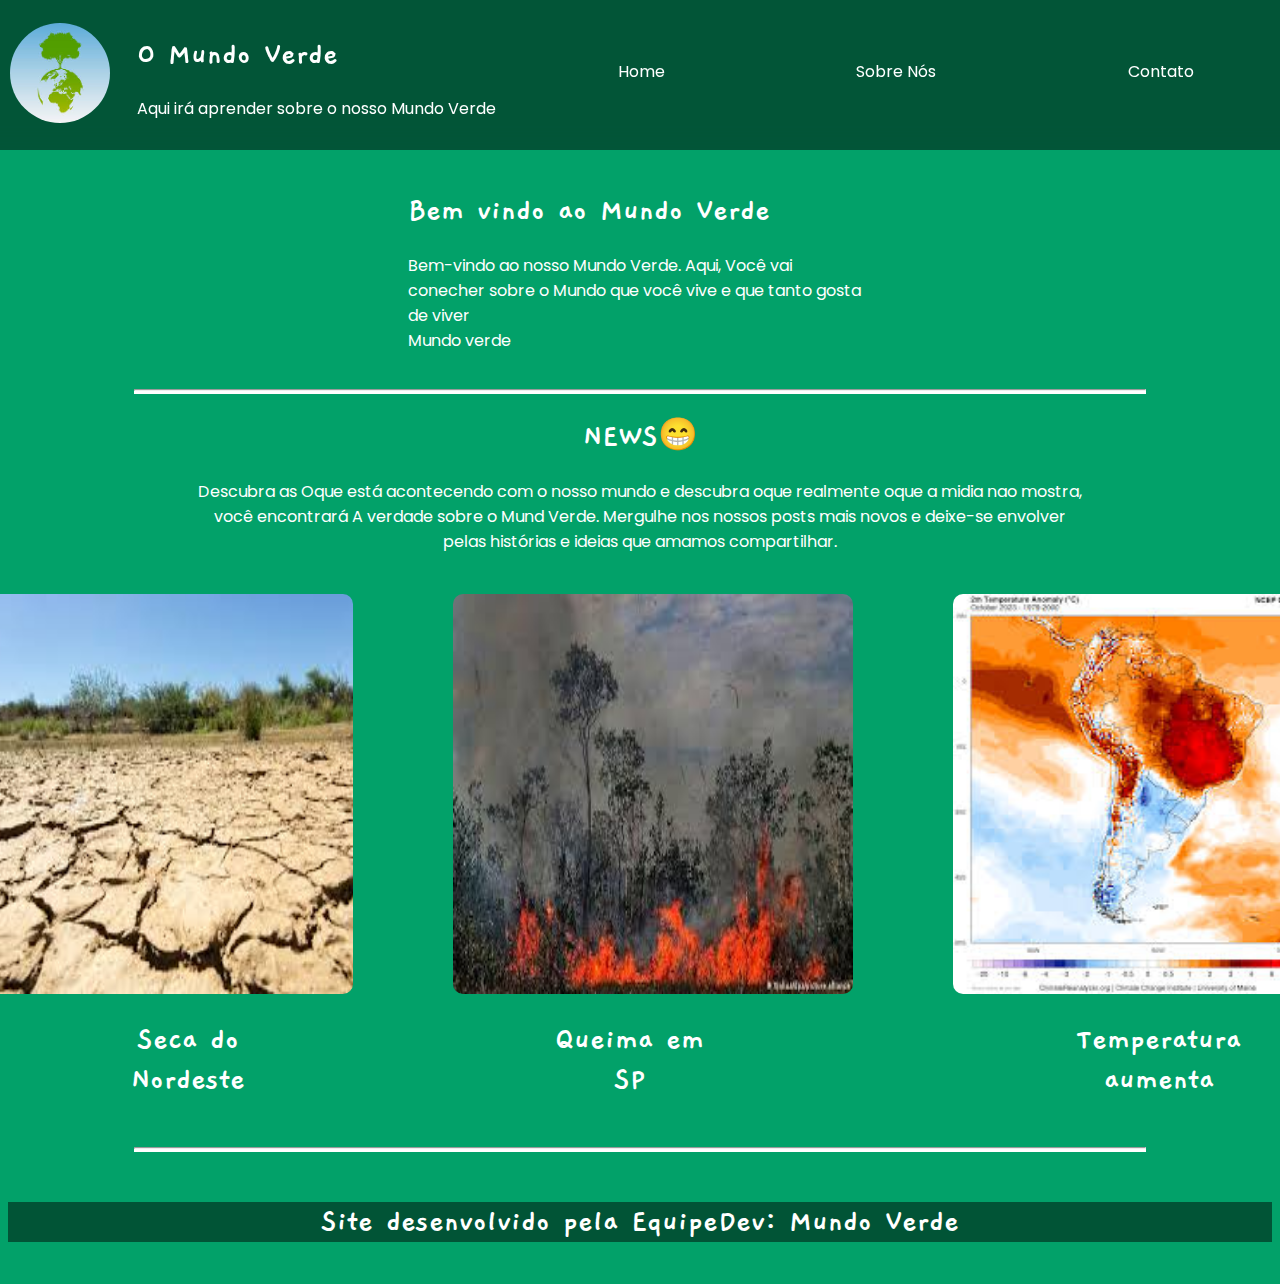
<file: index.html>
<!DOCTYPE html>
<html lang="pt-BR">

<head>
    <link rel="shortcut icon" href="img/mundoverde.png">
    <meta charset="UTF-8">
    <meta name="viewport" content="width=device-width, initial-scale=1.0">
    <link rel="stylesheet" href="style.css">
    <title>O Mundo Verde</title>
</head>

<body>
    <header>

        <div id="logo">
 
                <img id="logo-img" src="img/mundoverde.png" alt="">

        </div>
        <div>
            <h1>O Mundo Verde</h1>
            <p>Aqui irá aprender sobre o nosso Mundo  Verde</p>
        </div>

        <div class="links">
            <li><a href="index.html">Home</a></li>
            <li><a href="sobre.html">Sobre Nós</a></li>
            <li><a href="contato.html">Contato</a></li>
        </div>

    </header>
    <main>
        <div id="main-home">
            <h1>Bem vindo ao Mundo Verde </h1>
            <p>Bem-vindo ao nosso Mundo Verde. Aqui, Você vai conecher sobre o Mundo que você vive e que tanto gosta de viver <br />
                Mundo verde</p>
        </div>
    </main>

    <div id="line">
        <hr>
    </div>

    <div id="posts-text">
        <h1>NEWS😁</h1>
        <p>Descubra as Oque está acontecendo com o nosso mundo e descubra oque realmente oque a midia nao mostra,<br /> você encontrará A verdade sobre o Mund Verde.
            Mergulhe nos nossos posts mais novos e deixe-se envolver <br />pelas histórias e ideias que amamos
            compartilhar.</p>
    </div>

    <div id="Posts">
     
            <img id="img-1" src="img/seca.png" alt="">
       
            <img id="img-2" src="img/queima.png" alt="">
       
            <img id="img-3" src="img/temp.png" alt="">

    </div>

    <div id="texts-posts">
        <div id="text-1">
            <h2>Seca do Nordeste</h2>
        </div>
        <div id="text-2">
            <h2>Queima em SP</h2>
        </div>
        <div id="text-3">
            <h2>Temperatura aumenta</h2>
        </div>
    </div>
    </section>

    <div id="line">
        <hr>
    </div>

    <footer>
        <h4>Site desenvolvido pela EquipeDev: Mundo Verde</h4>
       
    </footer>

</body>

</html>
</file>
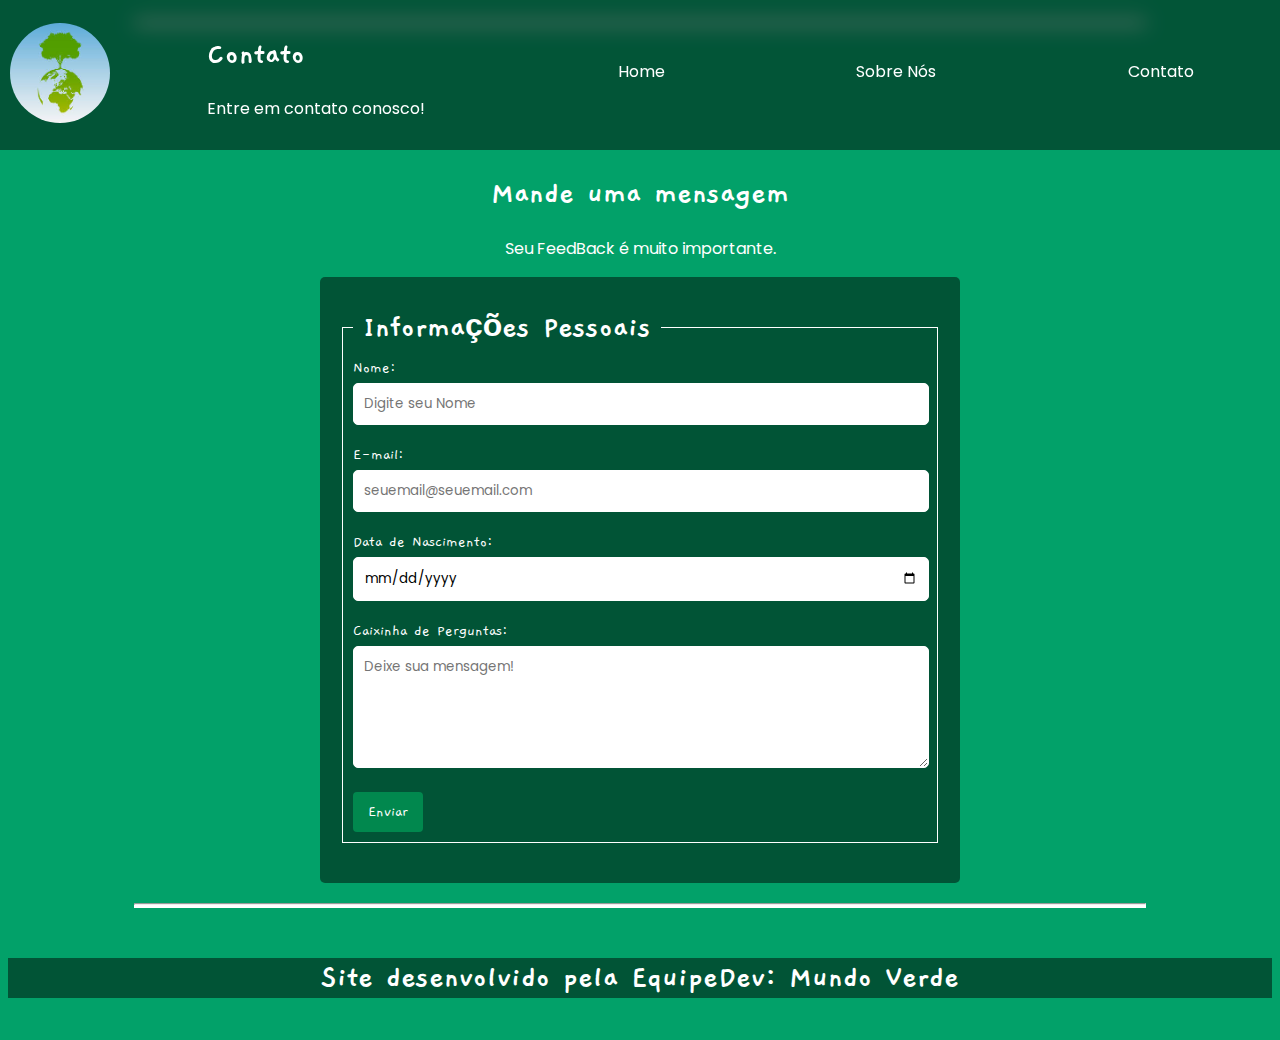
<file: contato.html>
<!DOCTYPE html>
<html lang="pt-BR">

<head>
    <link rel="shortcut icon" href="img/mundoverde.png">
    <meta charset="UTF-8">
    <meta name="viewport" content="width=device-width, initial-scale=1.0">
    <link rel="stylesheet" href="style.css">
    <title>Mundo Verde</title>
</head>

<body>
    <header>

        <div id="logo">
  
            <img id="logo-img" src="img/mundoverde.png" alt="">

        </div>
        <div>
            <h1>Contato</h1>
            <p>Entre em contato conosco!</p>
        </div>

        <div class="links">
            <li><a href="index.html">Home</a></li>
            <li><a href="sobre.html">Sobre Nós</a></li>
            <li><a href="contato.html">Contato</a></li>
        </div>
    </header>


        </div>


    </div>

    <div id="line">
        <hr>
    </div>

<br>
<br>
<br>
<br>
<br>
<br>
    <div id="forms">
        <h1>Mande uma mensagem</h1>
        <p>Seu FeedBack é muito importante.</p>
    </div>


    <form>
        <fieldset>
            <legend>Informações Pessoais</legend>
            <label for="nome">Nome:</label>
            <input type="text" id="nome" name="nome" placeholder="Digite seu Nome" required maxlength="100">

            <label for="email">E-mail:</label>
            <input type="email" id="email" name="email" placeholder="seuemail@seuemail.com" required>

            <label for="data-de-mnascimento">Data de Nascimento:</label>
            <input type="date" id="data-de-nascimento" name="data-de-nascimento" required>

            <label for="descricao">Caixinha de Perguntas:</label>
            <textarea name="descricao" id="descricao" rows="5" placeholder="Deixe sua mensagem!" required></textarea>

            <button type="submit">Enviar</button>

        </fieldset>
    </form>

    <div id="line">
        <hr>
    </div>

    <footer>
        <h4>Site desenvolvido pela EquipeDev: Mundo Verde</h4>
    </footer>

</body>

</html>
</file>
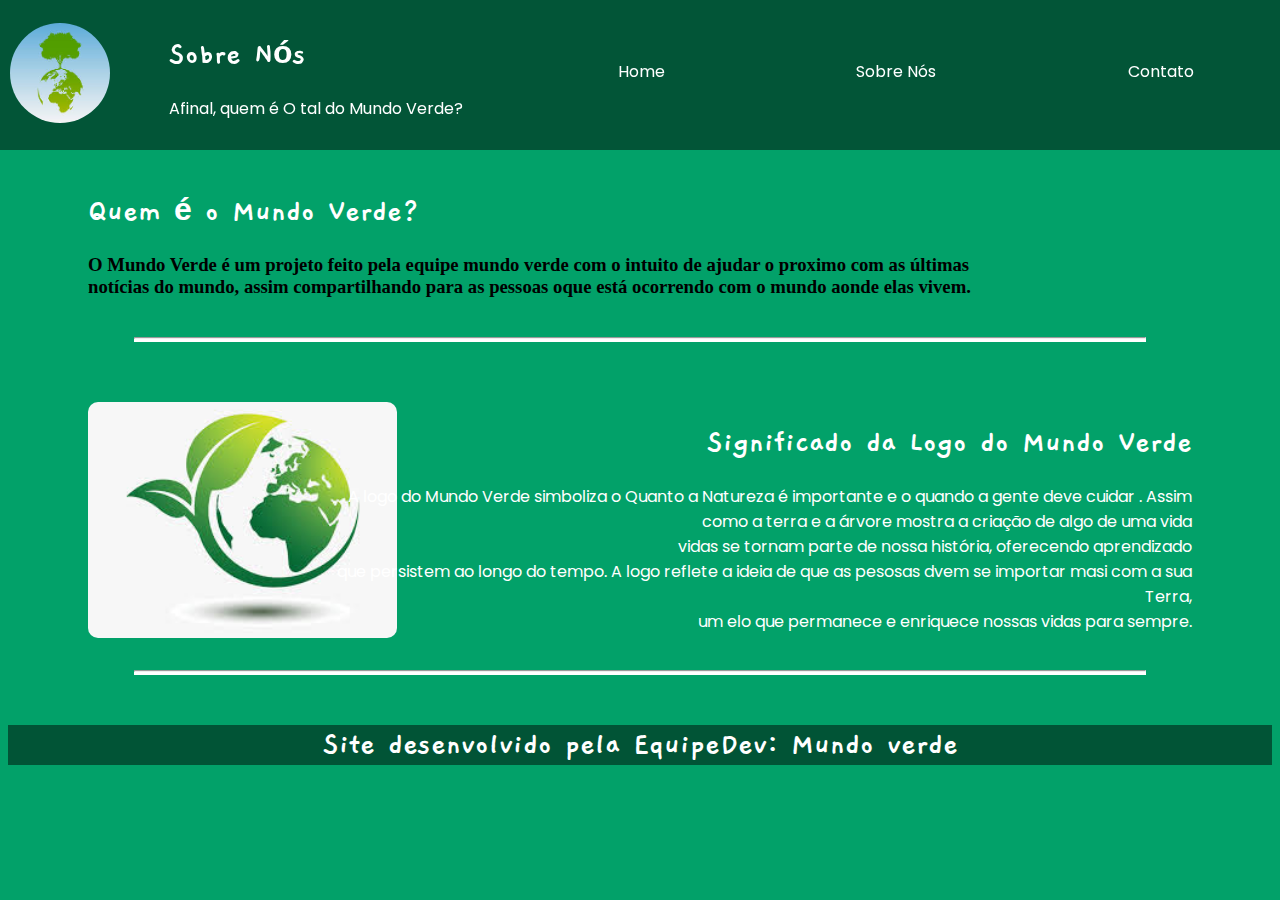
<file: sobre.html>
<!DOCTYPE html>
<html lang="pt-BR">

<head>
    <link rel="shortcut icon" href="img/mundoverde.png">
    <meta charset="UTF-8">
    <meta name="viewport" content="width=device-width, initial-scale=1.0">
    <link rel="stylesheet" href="style.css">
    <title>Mundo Verde</title>
</head>

<body>
    <header>

        <div id="logo">
             
            <img id="logo-img" src="img/mundoverde.png" alt="">
        </div>
        <div>
            <h1>Sobre Nós</h1>
            <p>Afinal, quem é O tal do Mundo Verde?</p>
        </div>

        <div class="links">
            <li><a href="index.html">Home</a></li>
            <li><a href="sobre.html">Sobre Nós</a></li>
            <li><a href="contato.html">Contato</a></li>
        </div>

    </header>
    <main>
        <div id="main-sobre">
            <h1>Quem é o Mundo Verde? </h1>
            <h3>O Mundo Verde é um projeto feito pela equipe mundo verde com o intuito de ajudar o proximo 
                com as últimas notícias do mundo, assim compartilhando para as pessoas oque está ocorrendo com o mundo aonde elas vivem. 
            </h3>
        </div>

    </main>

    <div id="line">
        <hr>
    </div>

    <div id="informacao">
        <div id="book-img">
            <img src="img/mundoverde2.png" alt="">
        </div>

        <div id="infomation">
            <h1>Significado da Logo do Mundo Verde</h1>
            <p>A logo do Mundo Verde simboliza o Quanto a Natureza é importante e o quando a gente deve cuidar . Assim <br>
                como a terra e a árvore mostra a criação de algo de uma vida <br> vidas se tornam parte de
                nossa história, oferecendo aprendizado<br> que persistem ao longo do tempo. A logo reflete
                a ideia de que as pesosas dvem se importar masi com a sua Terra, <br> um elo que permanece e enriquece nossas vidas para
                sempre.</p>
        </div>
    </div>

    <div id="line">
        <hr>
    </div>


    <footer>
        <h4>Site desenvolvido pela EquipeDev: Mundo verde</h4>

        </div>
    </footer>
</body>

</html>
</file>
<file: style.css>
@import url('https://fonts.googleapis.com/css2?family=Fira+Sans:ital,wght@0,100;0,200;0,300;0,400;0,500;0,600;0,700;0,800;0,900;1,100;1,200;1,300;1,400;1,500;1,600;1,700;1,800;1,900&family=Gaegu&display=swap');
@import url('https://fonts.googleapis.com/css2?family=Fira+Sans:ital,wght@0,100;0,200;0,300;0,400;0,500;0,600;0,700;0,800;0,900;1,100;1,200;1,300;1,400;1,500;1,600;1,700;1,800;1,900&family=Gaegu&family=Poppins:ital,wght@0,100;0,200;0,300;0,400;0,500;0,600;0,700;0,800;0,900;1,100;1,200;1,300;1,400;1,500;1,600;1,700;1,800;1,900&display=swap');

.gaegu-regular {
    font-family: "Gaegu", sans-serif;
    font-weight: 400;
    font-style: normal;
}

.poppins-regular {
    font-family: "Poppins", sans-serif;
    font-weight: 400;
    font-style: normal;
}

h1,
h2,
h4,
legend {
    font-family: "Gaegu", sans-serif;
    background-color: none;
    font-size: xx-large;
    color: white;
}


p {
    font-family: "Poppins", sans-serif;
    color: white;
}

body {
    background-color: #02a169;
}

header {
    display: flex;
    justify-content: space-between;
    height: 130px;
    background-color: #0202027a;
    color: #15be7bb0;
    align-items: center;
    position: fixed;
    top: 0;
    left: 0;
    width: 100%;
    padding: 10px;
    z-index: 5;
    backdrop-filter: blur(10px);

}

#logo-img {
    height: 100px;
    width: 100px;
    border-radius: 200px;
}

.links {
    font-family: "Poppins", sans-serif;
    display: flex;
    justify-content: space-around;
    width: 60%;
    list-style: none;

}

.links a {
    position: relative;
    display: inline-block;
    overflow: hidden;
    color: #ffffff;
    text-decoration: none;
}



.links a:hover::before {
    transform: translateX(0);
}

.links a:hover {
    color: #fff;
    transform: scale(1.1);
}




main {
    display: flex;
    justify-content: space-between;
    margin-top: 170px;
}

#main-home {

    margin-left: 400px;
    margin-right:400px;

}

#aside-home {
    width: 38%;
}

#aside-home img {
    height: 95%;
    width: 95%;
    border-radius: 10px;
    object-fit: cover;
    margin-right: 30px;
}

#posts-text {
    text-align: center;
}

#Posts {
    text-align: center;
    margin-top: 40px;
    display: flex;
    justify-content: center;
    margin-left: 0px;
    border-radius: 200px;
}

#texts-posts {
    text-align: center;
    display: flex;
}

#img-1 {
    height: 400px;
    width: 400px;
    margin-right: 100px;
    border-radius: 10px;
    transition: transform 0.3s ease;
}

#img-1:hover {
    transform: translateY(-15px);
}

#img-2 {
    height: 400px;
    width: 400px;
    border-radius: 10px;
    transition: transform 0.3s ease;
}

#img-2:hover {
    transform: translateY(-15px);
}

#img-3 {
    height: 400px;
    width: 400px;
    margin-left: 100px;
    border-radius: 10px;
    transition: transform 0.3s ease;
}

#img-3:hover {
    transform: translateY(-15px);
}



#text-1 {
    margin-left: 90px;
    margin-right: 275px;
}

#text-2 {
    margin-right: 20px;
}

#text-3 {
    margin-left: 320px;
}

#line {
    height: 5px;
    margin: 20px auto;
    width: 80%;
    background-color: #fff;
}

footer {
    background-color: #0000007a;
    color: #fff;
    text-align: center;
    position: relative;
    width: 100%;
    margin-top: 50px;
}

footer a {
    color: #fff;
    text-decoration: none;
}

footer a:hover {
    text-decoration: underline;
}

.final {
    display: flex;
    align-items: center;
    justify-content: center;
}

#icon-1 {
    transition: transform 0.3s ease;
}

#icon-1:hover {
    transform: translateY(-15px);
}

#icon-2 {
    transition: transform 0.3s ease;
}

#icon-2:hover {
    transform: translateY(-15px);
}

#main-sobre {
    width: 70%;
    margin-left: 80px;
    margin-right: 40px;
    justify-content: center;
}

#aside-sobre {
    width: 70%;
    margin-left: 60px;
}

#aside-sobre img {
    height: 95%;
    width: 95%;
    border-radius: 10px;
    object-fit: cover;
    margin-right: 30px;
    margin-left: 100px;
}

#informacao {
    display: flex;
    margin-top: 60px;
}

#book-img img {
    height: 95%;
    width: 95%;
    border-radius: 10px;
    object-fit: cover;
    margin-left: 23px;
    margin-left: 80px;
}

#infomation {
    width: 70%;
    text-align: end;
    margin-right: 80px;
}

.contato {
    margin-top: 100px;
    text-align: center;
    justify-self: center;
}

#profiles-img {
    display: flex;
    align-items: center;
    margin-left: 3%;
    margin-top: 3%;
    margin-bottom: 30px;
}

#github-img {
    transition: transform 0.3s ease;
}

#github-img:hover {
    transform: translateY(-15px);
}

#instagram-img {
    transition: transform 0.3s ease;
}

#instagram-img:hover {
    transform: translateY(-15px);
}

#linkedln-img {
    transition: transform 0.3s ease;
}

#linkedln-img:hover {
    transform: translateY(-15px);
}

#icons {
    display: flex;
    margin-left: 100%;
}

.github {
    margin-left: 45px
}

.instagram {
    margin-left: 235px
}

.linkedln {
    margin-left: 250px
}

#forms {
    text-align: center;
}

form {
    max-width: 600px;
    margin: 0 auto;
    background-color: #0000007a;
    padding: 20px;
    border-radius: 5px;
    box-shadow: 0 0 10px rgba(0, 0, 0. 0.1);
}

form fieldset {
    border: 1px solid rgb(255, 255, 255);
    padding: 10px;
    margin-bottom: 20px;
    margin-top: 10px;
}

form label {
    display: block;
    margin-bottom: 5px;
    color: rgb(255, 255, 255);
    font-family: "Gaegu", sans-serif
}

form legend {
    padding: 0 10px;
    font-weight: bold;
    color: rgb(255, 255, 255);
}

form input[type="text"],
form input[type="email"],
form input[type="date"],
form textarea {
    width: calc(100% - 20px);
    padding: 10px;
    margin-bottom: 20px;
    border: 1px solid rgb(255, 255, 255);
    border-radius: 5px;
    font-family: "Poppins", sans-serif;
}

form button {
    cursor: pointer;
    background-color: #03c3697a;
    color: rgb(255, 255, 255);
    border: none;
    padding: 10px 15px;
    border-radius: 4px;
    font-size: 16px;
    font-family: "Gaegu", sans-serif
}

form button:hover {
    background-color: rgb(19, 197, 19);
}
</file>
